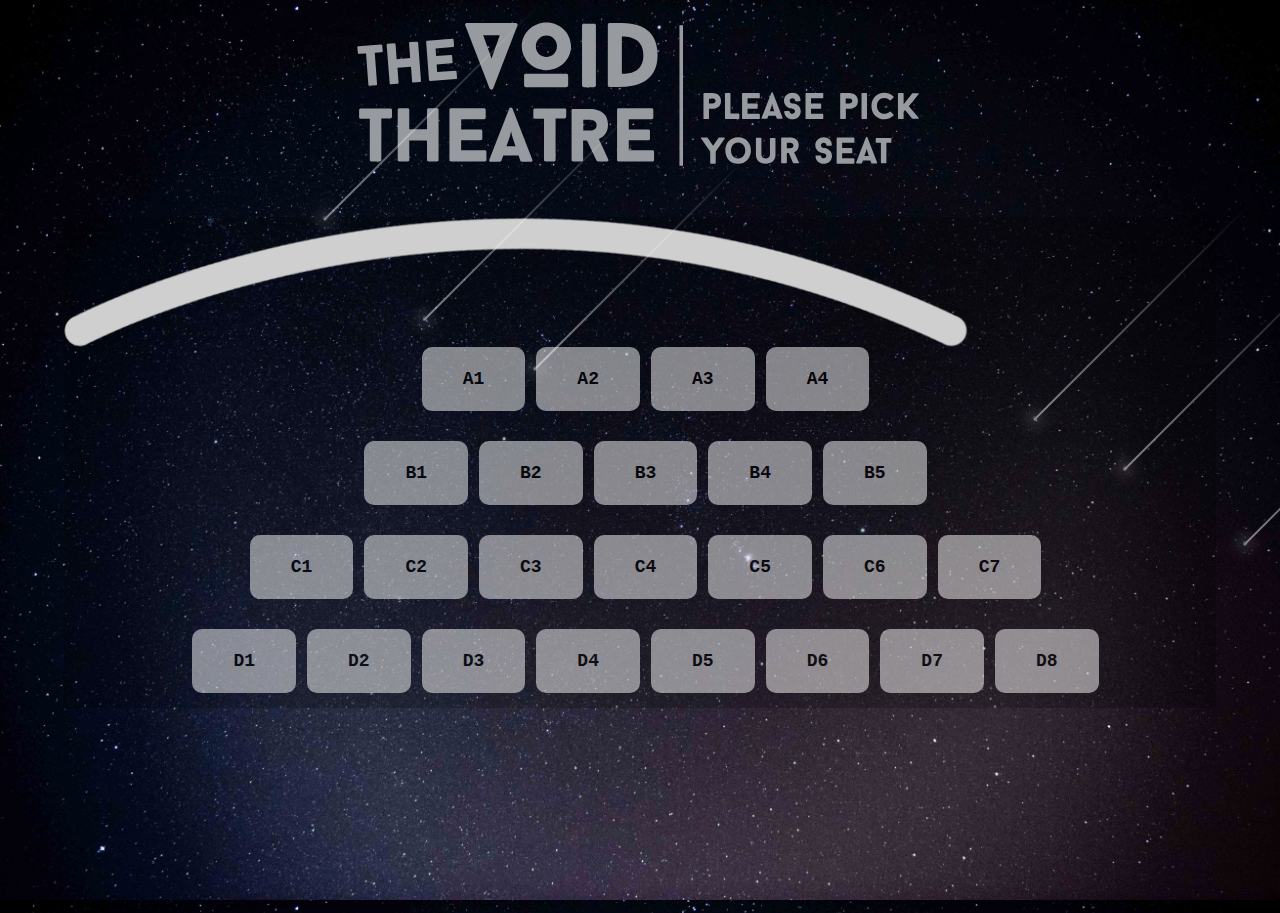
<file: seats.html>
<html>
<head>
	<title>The VOID Theatre</title>
	<link rel="stylesheet" href="reset.css">
	<link rel="stylesheet" href="main.css">
</head>

<body>
	<!-- shooting stars FX -->
	<div class="shootingStars">
		<div class="shootingStar"></div>
		<div class="shootingStar"></div>
		<div class="shootingStar"></div>
		<div class="shootingStar"></div>
		<div class="shootingStar"></div>
		<div class="shootingStar"></div>
	</div>
	<div id="top-title">
<!-- white version -->
<!-- <img src="images/straight-title.svg"/> -->
<!-- gray version -->
<img src="images/straight-title-gray-01.svg"/>
</div>
	<!-- <div id="screen">
	</div> -->
	<div id="theatre">
		<img src="images/screen.png" id="screenImg">
		<div id="row1" class="row">
		</div>

		<div id="row2" class="row">
		</div>

		<div id="row3" class="row">
		</div>

		<div id="row4" class="row">
		</div>
	<!-- seating chart END -->


	<!-- USER SEAT RESERVATION FORM -->
	<div id="formWrapper">
		<form id="reservationForm">
      <p>Your selection: <span id="selectedSeat"></span></p>
      <input type="text" id="userName" placeholder="Your Name"/>
      <input type="email" id="userEmail" placeholder="Your E-mail"/>
     	<div id="buttonWrapper">
	      <button type="button" id="submitButton">submit</button>
	      <button type="button" id="clearButton">clear</button>
  		</div>
    </form>
		<br/>
  </div>
	<!-- user seat reservation form END -->
</div>


<!-- JQ & JS scripts here -->
<script src="lib/jquery-1.11.1.js"></script>
<script src="script.js"></script>
<link rel="stylesheet" href="shootingstars.css"/>

</body>
</html>
</file>
<file: main.css>
@font-face {
    font-family: titillium;
    src: url(fonts/Titillium_Web/TitilliumWeb-Regular.ttf);
}

body {
  background-image: url("images/lower.jpg");
  background-color: black;
  background-repeat: repeat-y;
  background-size: cover;
  background-position: center;
  width: 100%;
}

#top-title{
  margin-top: 1%;
  width:50%;
  margin-right: auto;
  margin-left: auto;
}

#screen {
  width: 40%;
  background-color: gray;
  padding: 2px;
  height: 2%;
  margin: 3% auto 1% auto;
  border-radius: 10px;
}

#theatre {
  width: 90%;
  margin-top: 3%;
  margin-left: auto;
  margin-right: auto;
  background-color: rgba(0, 0, 0, 0.2);
}

.row {
  position: block;
  margin-bottom: 15px;
  text-align: center;
}

#submitButton {
  margin: 1%;
}

.seat {
  background-color: #ffffff;
  opacity: 0.5;
  color: black;
  margin-left: 11px;
  width: 5%;
  display: inline-block;
  padding: 2%;
  border-radius: 10px;
  text-align: center;
  font-family: monospace;
  font-weight: bold;
  font-size: 18px;
}


/*//// FORM STYLE BELOW ////*/
#reservationForm {
  width: 30%;
  margin: 2% auto;
  padding: 1% 1% 4% 1%;
  font-family: monospace;
  background-color: rgba(255, 255, 255, 0.4);
  border-radius: 10px;
}

p {
  text-align: center;
  padding-bottom: 10px;
  font-size: 1.3em;
}

input {
  display: block;
  padding: 2%;
  width: 60%;
  margin: 1% auto 5% auto;
  font-family: monospace;
  border: 1px solid #ccc;
  border-radius: 2px;
  height: 6%;
}

#buttonWrapper {
  width: 60%;
  margin: auto;
  position: relative;
}

button {
  border: 2px double;
  border-radius: 4px;
  font-family: monospace;
  font-size: 1em;
  padding: 5px 8px;
  position: absolute;
}

@media (max-width:1000px) {
	button {
		position: relative;
	}
}

#submitButton {
  border-color: #1f2e2e;
  background-color: #476b6b;
  color: #f2f2f2;
  left: -1px;
}

#submitButton:hover {
  background-color: #334d4d;
}

#submitButton:active{
  background-color: #334d4d;
}

#clearButton {
  border-color: #4d1919;
  background-color: #862d2d;
  color: #f2f2f2;
  right: 2px;
}

#clearButton:hover {
  background-color: #602020;
}
/*//// form style END ////*/


.taken {
  background-color: #827676;
}

.open {
  background-color: #f2f2f9;
}

.selected {
  background-color: #2a31f9;
}


#selectedSeat {
  font-weight: bold;
}


#hideButton {
    background-color: white;
    border: none;
    color: black;
    padding: 15px 32px;
    text-align: center;
    text-decoration: none;
    display: inline-block;
    font-size: 16px;
    z-index: 2;
    position: relative;
    margin-left: 40%;
}

/*header {
  color: white;
  font-size: 60px;
  text-align: center;
  font-family: titillium;
}

h2 {
  color: white;
  font-size: 30px;
  margin-top: 1%;
  text-align: center;
  font-family: titillium;
}*/
</file>
<file: shootingstars.css>
.shootingStars {
       position: absolute;
       width: 100%;
       height: 100%;
   }
 .shootingStar {
    position: absolute;
    top: 50px;
    left: 280px;
    width: 300px;
    height: 2px;
    -webkit-transform: rotate(-45deg);
    background-image: -webkit-linear-gradient(left, white, rgba(255,255,255,0));
    opacity: 0.5;
}
.shootingStar:before {
    content: ' ';
    position: absolute;
    width: 4px;
    height: 5px;
     background-color: white;
    border-radius: 50%;
    box-shadow: 0 0 14px 4px white;
    margin-top: -2px;
    opacity: 0.5;
}
@-webkit-keyframes shootingStar {
       0% {margin-top: -300px; margin-right: -300px; opacity: 1}
       8% {opacity: 0}
       10% {margin-top: 300px; margin-left: -600px; opacity: 0}
       100% {opacity: 0}
 }
.shootingStar {top: 100px;left: 480px;-webkit-animation: meteor 4s linear infinite;}
.shootingStar:nth-child(1) {top: 100px;left: 280px;-webkit-animation: shootingStar 10s linear infinite;}
.shootingStar:nth-child(2) {top: 200px;left: 380px;-webkit-animation: shootingStar 12s linear infinite;}
.shootingStar:nth-child(3) {top: 250px;left: 490px;-webkit-animation: shootingStar 8s linear infinite;}
.shootingStar:nth-child(4) {top: 300px;left: 990px;-webkit-animation: shootingStar 14s linear infinite;}
.shootingStar:nth-child(5) {top: 350px;left: 1080px;-webkit-animation: shootingStar 15s linear infinite;}
.shootingStar:nth-child(6) {top: 425px;left: 1200px;-webkit-animation: shootingStar 13s linear infinite;}
</file>
